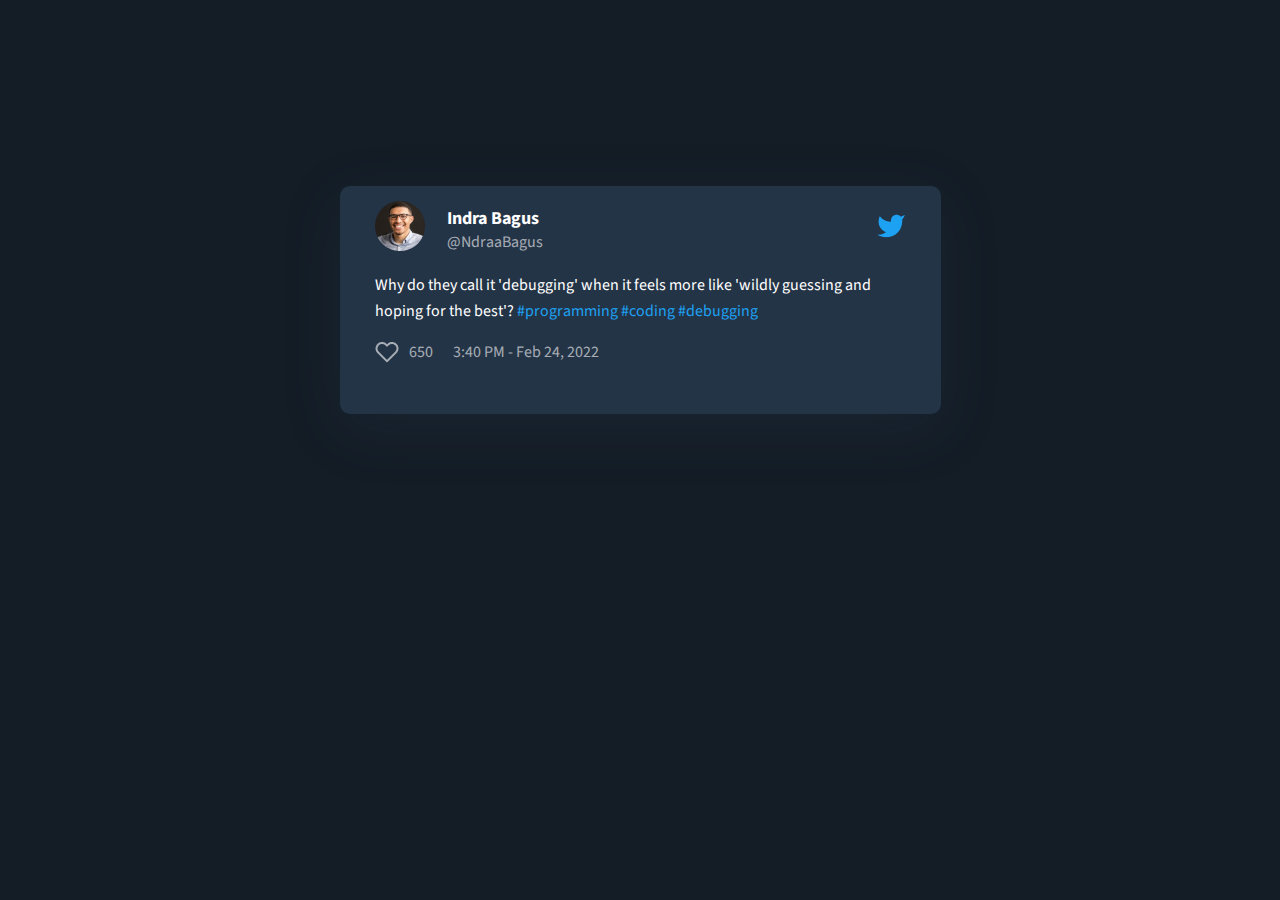
<file: Beginner/Twitter/index.html>
<!DOCTYPE html>
<html lang="en">

<head>
    <meta charset="UTF-8">
    <meta name="viewport" content="width=device-width, initial-scale=1.0">
    <title>Twitter</title>
    <link rel="stylesheet" href="style.css">
    <link rel="icon" href="assets/twitter.png">
    <link rel="preconnect" href="https://fonts.googleapis.com">
    <link rel="preconnect" href="https://fonts.gstatic.com" crossorigin>
    <link href="https://fonts.googleapis.com/css2?family=Source+Sans+3:wght@400;600;700&display=swap" rel="stylesheet">
</head>

<body>
    <div class="container">
        <div class="header">
            <div class="profile">
                <img src="assets/profile.png" alt="">
            </div>
            <div class="name">
                <h1 class=" nama"> Indra Bagus</h1>
                <p class="username">@NdraaBagus</p>
            </div>
            <div class="logo">
                <img src="assets/twitter.png" alt="">
            </div>
        </div>
        <div class="thread">
            Why do they call it 'debugging' when it feels more like 'wildly guessing and hoping for the best'?
            <span class="hastag">#programming #coding #debugging</span>
        </div>
        <div class="footer">
            <div class="like">
                <img src="assets/heart.png" alt="" class="hati">
                <p class="likes">650</p>
            </div>
            <p class="date">3:40 PM - Feb 24, 2022</p>
        </div>
    </div>
</body>

</html>
</file>
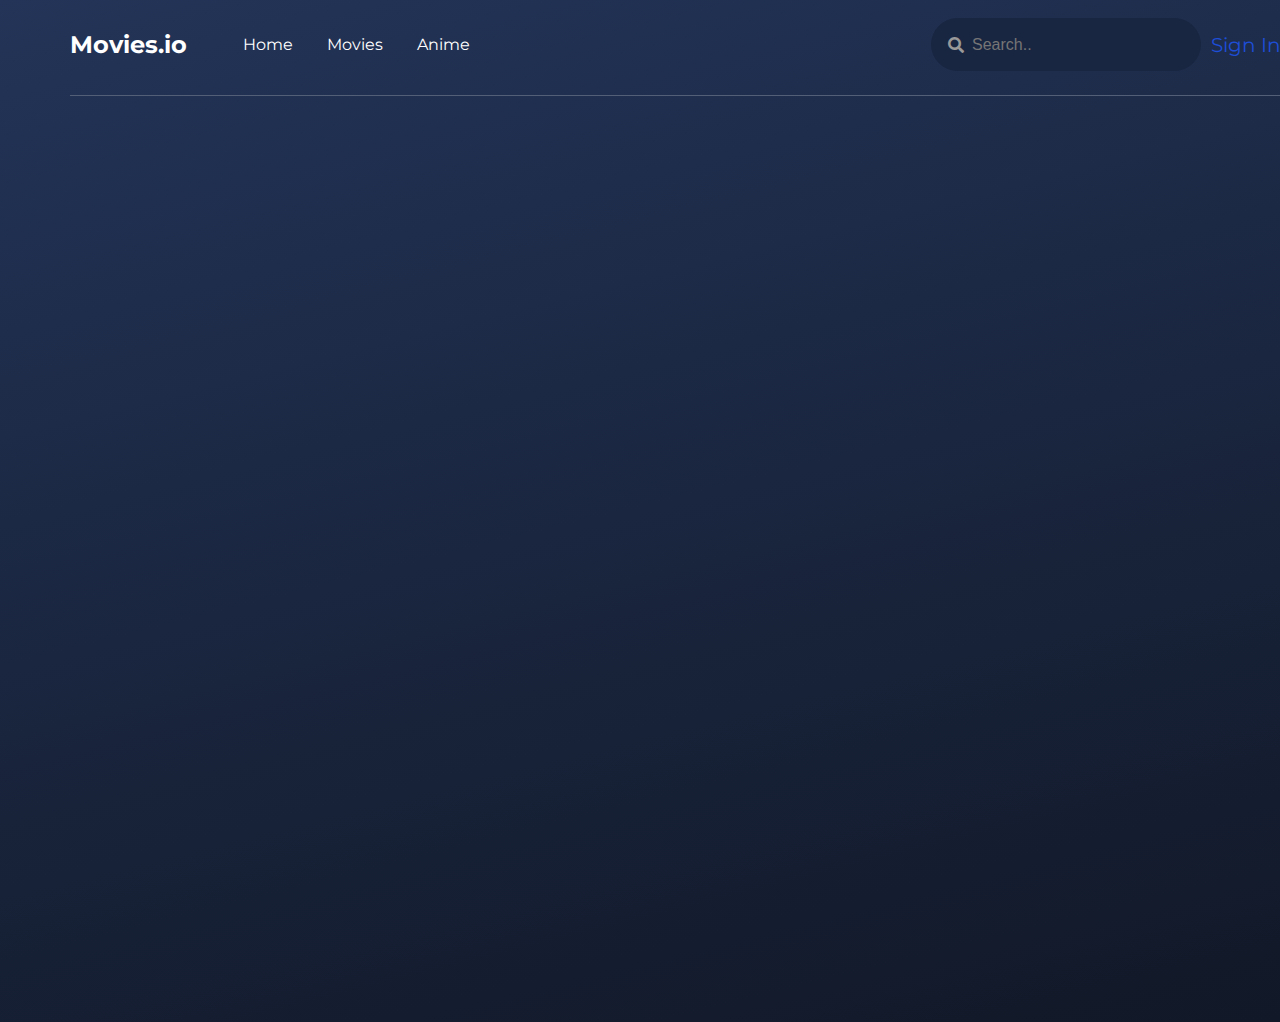
<file: Intermidiate/Movies/index.html>
<!DOCTYPE html>
<html lang="en">

<head>
    <meta charset="UTF-8">
    <meta name="viewport" content="width=device-width, initial-scale=1.0">
    <title>Movies</title>
    <link rel="stylesheet" href="style.css">
    <link rel="preconnect" href="https://fonts.googleapis.com">
    <link rel="preconnect" href="https://fonts.gstatic.com" crossorigin>
    <link href="https://fonts.googleapis.com/css2?family=Montserrat:wght@400;500;600;700&display=swap" rel="stylesheet">
    <link rel="stylesheet" href="https://cdnjs.cloudflare.com/ajax/libs/font-awesome/5.15.3/css/all.min.css" />
</head>

<body>
    <div class="container">
        <nav class="navbar">
            <div class="nav-left">
                <div class="brand">
                    Movies.io
                </div>
                <ul class="navigasi">
                    <ul class="menu"><a href="" class="item">Home</a></ul>
                    <ul class="menu"><a href="" class="item item-active">Movies</a></ul>
                    <ul class="menu"><a href="" class="item">Anime</a></ul>
                </ul>
            </div>
            <div class="nav-right">
                <div class="search">
                    <i class="fas fa-search"></i>
                    <input type="text" class="input" placeholder="Search.." />

                </div>
                <div class="auth">
                    <div class="login">Sign In</div>
                    <div class="sign-up">Sign Up</div>
                </div>
            </div>
        </nav>
    </div>

</body>

</html>
</file>
<file: Beginner/Twitter/style.css>
body {
    background-color: rgba(20, 29, 38, 1);
    display: flex;
    width: 923px;
    padding: 186px 161px;
    justify-content: center;
    align-items: center;
    margin: 0 auto;
    font-family: 'Source Sans 3', sans-serif;

}

.container {
    width: 601px;
    height: 228px;
    border-radius: 10px;
    background: #243447;
    box-shadow: 0px 15px 60px 0px rgba(52, 81, 116, 0.15);
    gap: 15px;
}

.header {
    display: flex;
    align-items: center;
    padding: 15px 35px;
}

.name {
    margin-left: 22px;
    align-items: center;

}

.logo {
    margin-left: auto;
}

.nama {
    color: #fff;
    font-weight: 700;
    font-size: 18px;
    margin: 0;
}

.username {
    margin: 0;
    color: rgba(255, 255, 255, 0.60);
    font-size: 16px;
    font-weight: 400;
    line-height: normal;
}


.thread {
    color: #fff;
    font-size: 16px;
    font-weight: 400;
    line-height: 26px;

    padding: 0 35px;
}

.hastag {
    color: #1DA1F2;
}

.footer {
    text-align: flex start;
    color: rgba(255, 255, 255, 0.60);
    display: flex;
    padding: 15px 35px;
    gap: 20px;
    width: 232;
    height: 26px;
}

.like {
    display: flex;
    align-items: center;
    gap: 10px;
}

.date {
    margin: 0;
    display: flex;
    align-items: center;
}
</file>
<file: Intermidiate/Movies/style.css>
body {
    font-family: 'Montserrat', sans-serif;
    width: 1512px;
    height: 982px;
    margin: 20px auto;
    color: #fff;
    display: flex;
    border-radius: 20px;
    background: linear-gradient(166deg, #233458 0%, #111827 100%);
}

.container {
    width: 1372px;
    height: 49px;
    margin: 0 auto;
    padding-bottom: 26px;
    border-bottom: 1px solid rgba(83, 95, 119, 1);
    /* Menambahkan garis bawah dengan warna dan ketebalan sesuai kebutuhan */


}

a {
    color: #fff;
    text-decoration: none;
}

.navbar {
    display: flex;
    justify-content: space-between;
}

.nav-left {
    gap: 56px;
    display: flex;
    align-items: center;
}

.brand {
    font-size: 24px;
    font-style: normal;
    font-weight: 700;
    line-height: normal;
}

.navigasi {
    display: flex;
    margin: 0;
    padding-left: 0%;
    gap: 34px;
}

.menu {
    padding-left: 0;
}

.nav-right {
    display: flex;
    align-items: center;
}

.search {
    position: relative;
    margin-right: 10px;
    display: flex;
    align-items: center;
    width: 270px;
    height: 49px;
}

.input {
    width: 270px;
    height: 49px;
    border: 1px solid #192642;
    font-size: 14px;
    padding-left: 40px;
    border-radius: 46px;
    background: #192642;
    color: #CDCDCD;
    font-size: 16px;
    font-style: normal;
    font-weight: 500;
    line-height: normal;
}

.fa-search {
    position: absolute;
    left: 1px;
    padding-left: 16px;
    color: #999;
}

.auth {
    display: flex;
    align-items: center;
    gap: 21px;
}

.login {
    color: #1D4ED8;
    font-size: 20px;
    font-style: normal;
    font-weight: 400;
    line-height: normal;
}

.sign-up {
    border-radius: 12px;
    background: #1D4ED8;
    color: #fff;
    font-size: 20px;
    font-weight: 400;
    line-height: normal;
    display: flex;
    width: 140px;
    height: 49px;
    justify-content: center;
    align-items: center;
    gap: 10px;
    flex-shrink: 0;
}

.login:hover,
.sign-up:hover {
    cursor: pointer;
}
</file>
